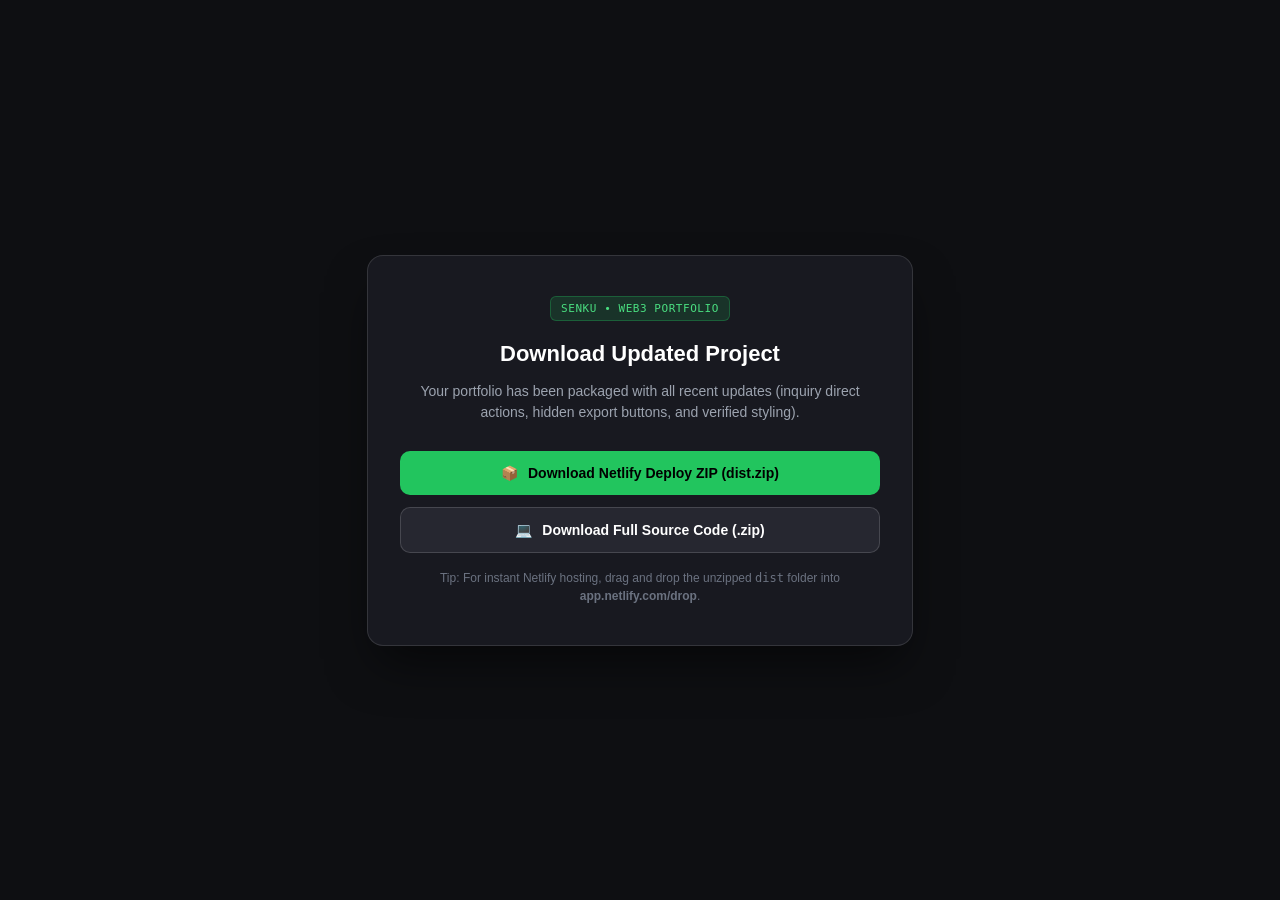
<file: public/download.html>
<!DOCTYPE html>
<html lang="en">
<head>
  <meta charset="utf-8">
  <meta name="viewport" content="width=device-width, initial-scale=1.0">
  <title>Download Senku Portfolio ZIP</title>
  <style>
    body {
      font-family: -apple-system, BlinkMacSystemFont, "Segoe UI", Roboto, sans-serif;
      background: #0e0f12;
      color: #fff;
      display: flex;
      flex-direction: column;
      align-items: center;
      justify-content: center;
      min-height: 100vh;
      margin: 0;
      padding: 24px;
      text-align: center;
      box-sizing: border-box;
    }
    .card {
      background: #181920;
      border: 1px solid rgba(255,255,255,0.12);
      padding: 40px 32px;
      border-radius: 16px;
      max-width: 480px;
      width: 100%;
      box-shadow: 0 25px 50px -12px rgba(0,0,0,0.6);
    }
    .badge {
      display: inline-block;
      padding: 5px 10px;
      border-radius: 6px;
      font-size: 11px;
      font-family: monospace;
      letter-spacing: 0.05em;
      background: rgba(34, 197, 94, 0.15);
      color: #4ade80;
      border: 1px solid rgba(34, 197, 94, 0.3);
      margin-bottom: 20px;
    }
    h1 {
      margin: 0 0 10px 0;
      font-size: 22px;
      font-weight: 700;
    }
    p {
      color: #9ca3af;
      line-height: 1.5;
      margin-bottom: 28px;
      font-size: 14px;
    }
    .btn {
      display: flex;
      align-items: center;
      justify-content: center;
      gap: 10px;
      width: 100%;
      padding: 14px;
      margin-bottom: 12px;
      border-radius: 10px;
      font-weight: 600;
      text-decoration: none;
      font-size: 14px;
      transition: all 0.2s;
      box-sizing: border-box;
    }
    .btn-green {
      background: #22c55e;
      color: #000;
    }
    .btn-green:hover {
      background: #16a34a;
      transform: translateY(-1px);
    }
    .btn-dark {
      background: #262730;
      color: #fff;
      border: 1px solid rgba(255,255,255,0.15);
    }
    .btn-dark:hover {
      background: #323440;
      transform: translateY(-1px);
    }
    .note {
      font-size: 12px;
      color: #6b7280;
      margin-top: 16px;
      line-height: 1.5;
    }
  </style>
</head>
<body>
  <div class="card">
    <div class="badge">SENKU • WEB3 PORTFOLIO</div>
    <h1>Download Updated Project</h1>
    <p>Your portfolio has been packaged with all recent updates (inquiry direct actions, hidden export buttons, and verified styling).</p>
    
    <a href="/dist.zip" download="senku-dist.zip" class="btn btn-green">
      <span>📦</span>
      <span>Download Netlify Deploy ZIP (dist.zip)</span>
    </a>

    <a href="/senku-portfolio-source.zip" download="senku-portfolio-source.zip" class="btn btn-dark">
      <span>💻</span>
      <span>Download Full Source Code (.zip)</span>
    </a>

    <div class="note">
      Tip: For instant Netlify hosting, drag and drop the unzipped <code>dist</code> folder into <strong>app.netlify.com/drop</strong>.
    </div>
  </div>
</body>
</html>
</file>
